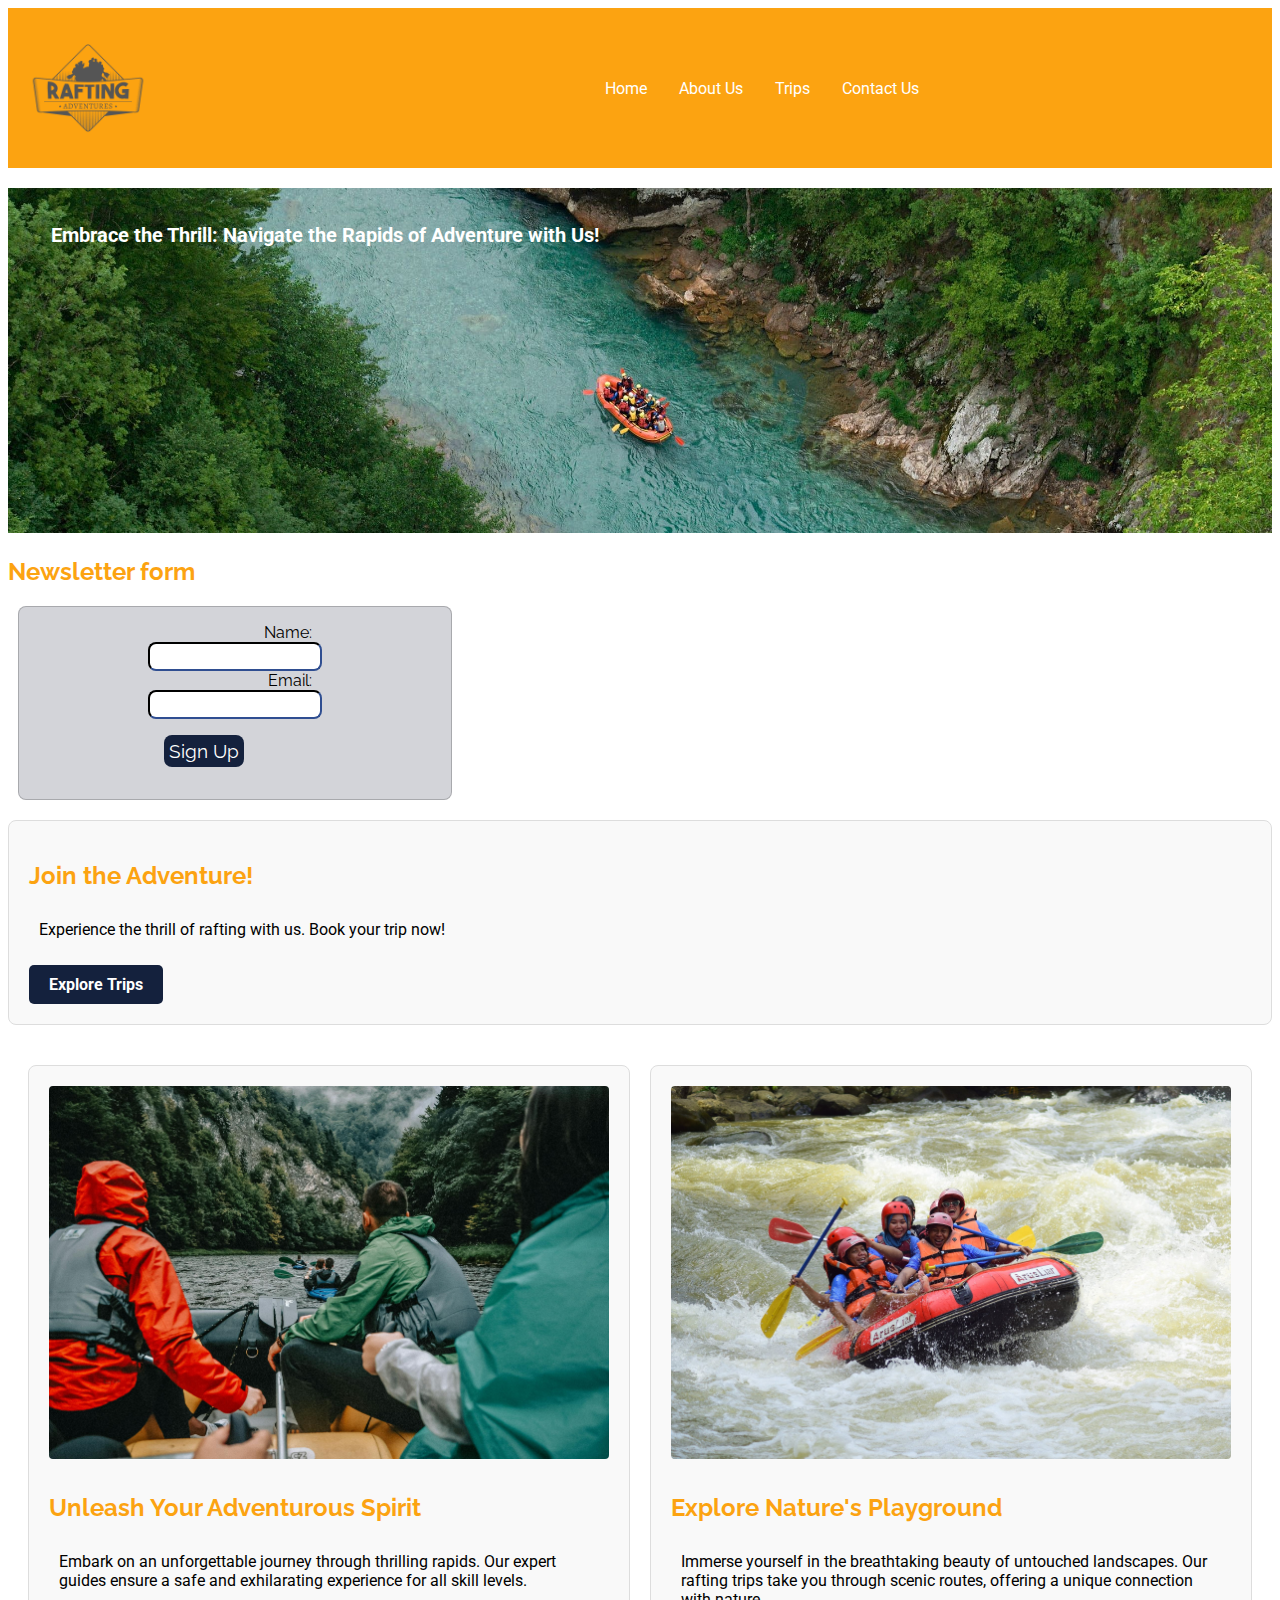
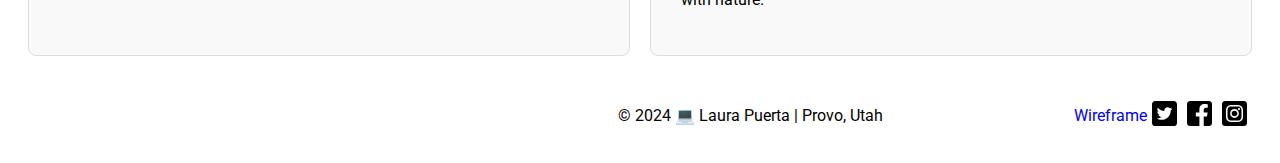
<file: wwr/index.html>
<!DOCTYPE html>
<html lang="en-US">

<head>
    <meta charset="utf-8">
    <meta name="viewport" content="width=device-width, initial-scale=1.0">
    <title>Home | WhiteWave Expeditions</title>
    <meta name="description" content="Home Page">
    <meta name="author" content="Laura Puerta">
    <link rel="stylesheet" href="styles/rafting.css">
</head>
<body>
    <header class="grid-header">
        <img src="images/rafting-logo.png" alt="Logo image">
        <nav class="navigation">
            <ul>
                <li><a href="index.html">Home</a></li>
                <li><a href="about.html">About Us</a></li>
                <li><a href="trips.html">Trips</a></li>
                <li><a href="contact.html">Contact Us</a></li>
            </ul>
        </nav>
    </header>
    <main>
        <div class="image-container">
            <img src="images/home-img.jpeg" alt="Home image">
            <div class="heading-overlay">"<p>Embrace the Thrill: Navigate the Rapids of Adventure with Us!</p></div>
        </div>
        <div>
            <h2>Newsletter form</h2>
            <section class="contact-form">
                <form>
                    <div class="form-item">
                        <label for="name">Name:</label>
                        <input type="text" id="name" name="name">
                    </div>
                    <div class="form-item">
                        <label for="email">Email:</label>
                        <input type="email" id="email" name="email">
                    </div>
                    <button type="signup" value="Signup">Sign Up</button>
                </form>
            </section>
        </div>

        <div class="grid-item">
            <h2>Join the Adventure!</h2>
            <p>Experience the thrill of rafting with us. Book your trip now!</p>
            <a href="trips.html" class="button-link">Explore Trips</a>
        </div>
        <div class="grid-container">
            <div class="grid-item">
                <img src="images/rafting-3.jpeg" alt="Rafting Adventure 1">
                <h2>Unleash Your Adventurous Spirit</h2>
                <p>Embark on an unforgettable journey through thrilling rapids. Our expert guides ensure a safe and exhilarating experience for all skill levels.</p>
            </div>
    
            <div class="grid-item">
                <img src="images/rafting-2.jpeg" alt="Rafting Adventure 2">
                <h2>Explore Nature's Playground</h2>
                <p>Immerse yourself in the breathtaking beauty of untouched landscapes. Our rafting trips take you through scenic routes, offering a unique connection with nature.</p>
            </div>
    
        </div>
    </main>
    <footer class="grid-footer">
        <p class="item1-footer">&copy; 2024 💻 Laura Puerta | Provo, Utah</p>
        <nav class="sociallinks">
            <a href="https://app.moqups.com/6rwot3J1eARPyhXY7tDn17REaSy6gff2/edit/page/ab6be62cf">Wireframe</a>
            <a href="https://www.twitter.com">
                <img src="images/twitter.svg" alt="Twitter">
            </a>
            <a href="https://www.facebook.com">
                <img src="images/facebook.svg" alt="Facebook">
            </a>
            <a href="https://www.instagram.com">
                <img src="images/instagram.svg" alt="Instagram">
            </a>
        </nav>
    </footer>
</body>
</html>
</file>
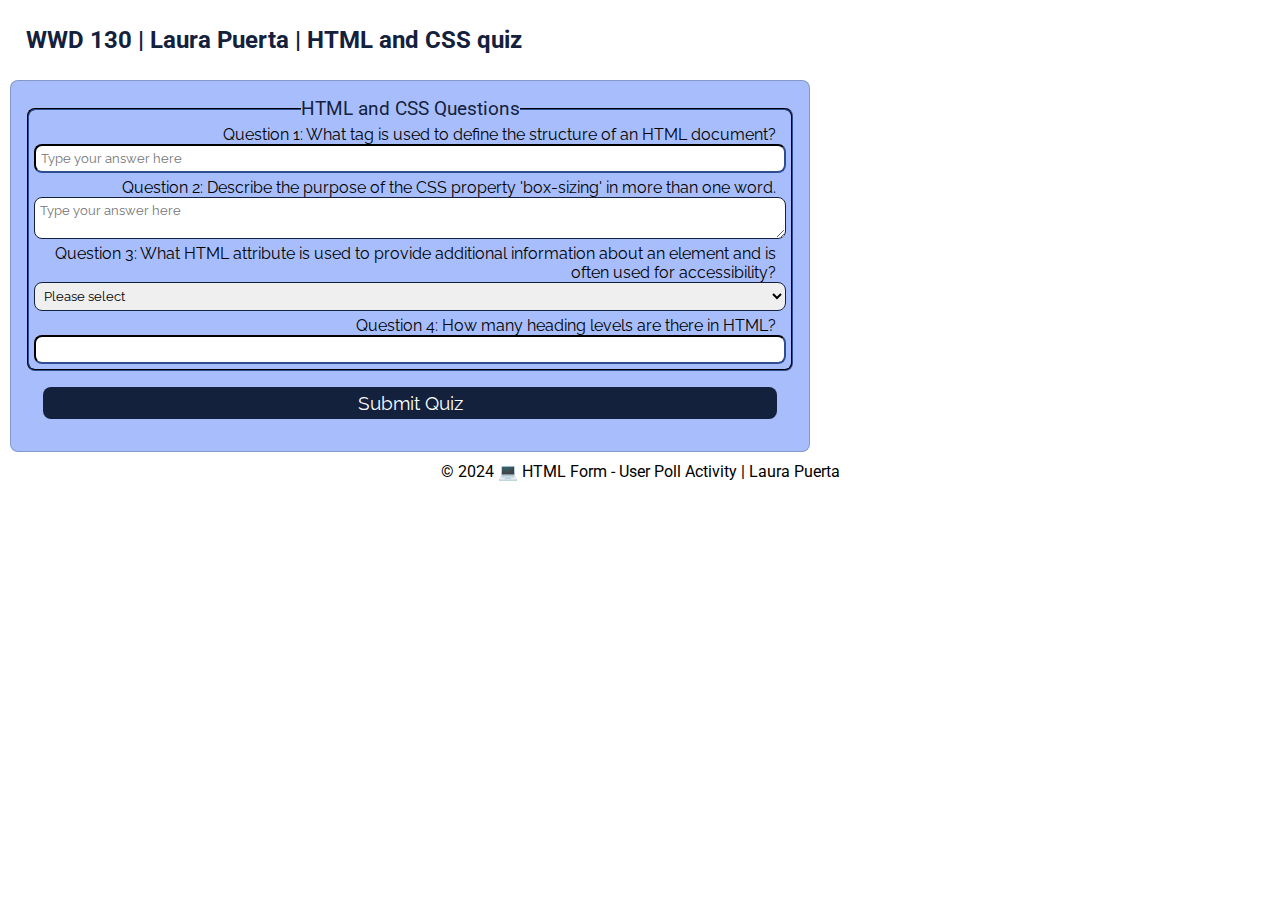
<file: quiz.html>
<!DOCTYPE html>
<html lang="en-us">
<head>
    <meta charset="utf-8">
    <meta name="viewport" content="width=device-width, initial-scale=1.0">
    <meta name="description" content="HTML and CSS quiz">
    <meta name="author" content="Laura Puerta">
    <title>WDD 130 | HTML and CSS quiz</title>
    <link rel="stylesheet" href="styles/quiz.css">
</head>
<body>
    <header>
        <h1>WWD 130 | Laura Puerta | HTML and CSS quiz</h1>
    </header>
    <main>
        <form>
            <fieldset>
                <legend>HTML and CSS Questions</legend>
                <div class="form-item">
                    <label for="q1">Question 1: What tag is used to define the structure of an HTML document?</label>
                    <input type="text" id="q1" name="q1" placeholder="Type your answer here" required>    
                </div>
                <div class="form-item">
                    <label for="q2">Question 2: Describe the purpose of the CSS property 'box-sizing' in more than one word.</label>
                    <textarea id="q2" name="q2" placeholder="Type your answer here" required></textarea>
                </div>
                <div class="form-item">
                    <label for="q3">Question 3: What HTML attribute is used to provide additional information about an element and is often used for accessibility?</label>
                    <select id="q3" name="q3">
                        <option value="" selected disabled>Please select</option>
                        <option value="option1">info</option>
                        <option value="option2">extra</option>
                        <option value="option3">alt</option>
                    </select>
                </div>
                <div class="form-item">
                    <label for="q4">Question 4: How many heading levels are there in HTML?</label>
                    <input type="number" id="q4" name="q4">
                </div>
            </fieldset>
            <button type="submit">Submit Quiz</button>
        </form>
    </main>
    <footer>
        <p>&copy; 2024 💻 HTML Form - User Poll Activity | Laura Puerta</p>
    </footer>
</body>
</html>
</file>
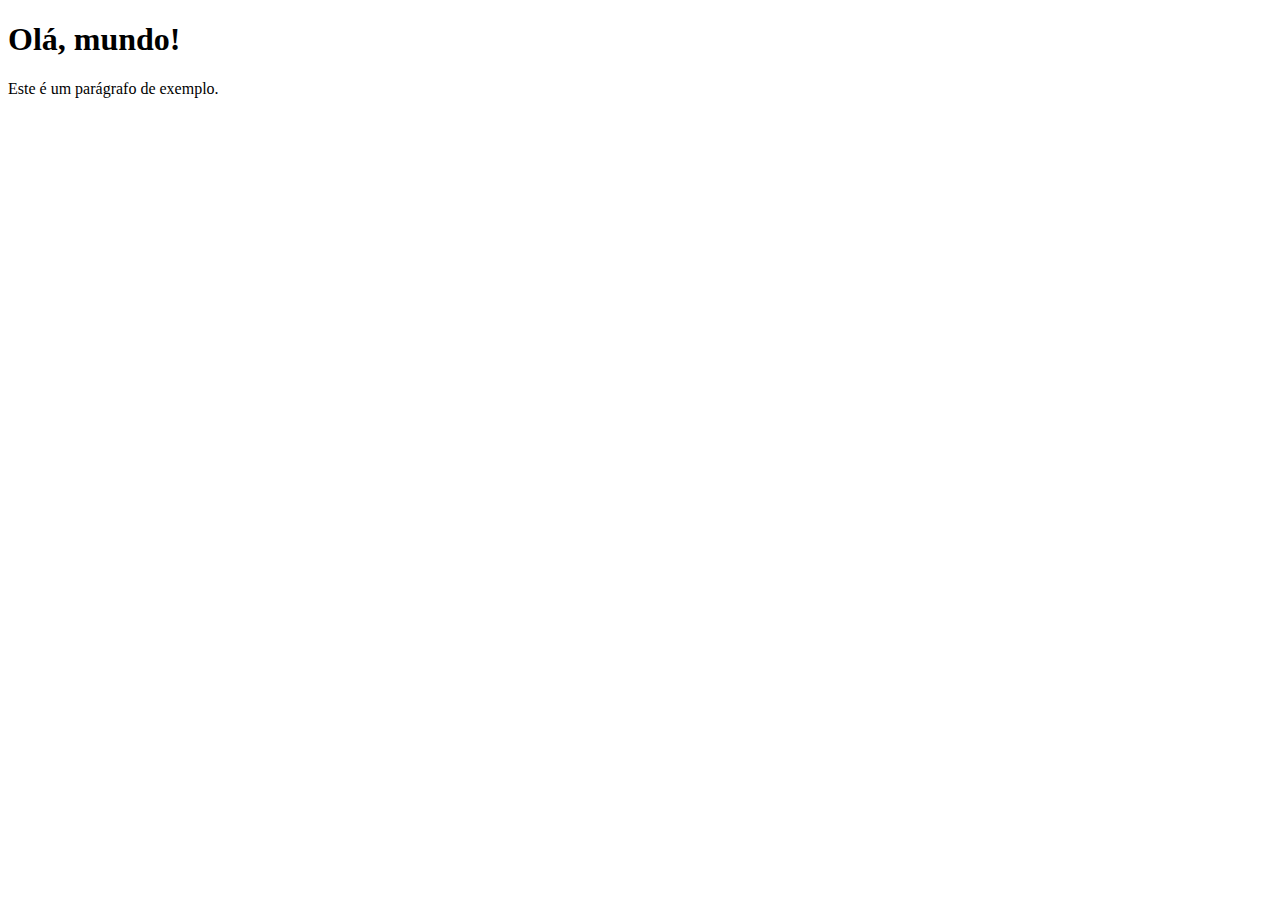
<file: week02/wireframe.html>
<!DOCTYPE html>
<html lang="en-US">
<head>
    <meta charset="utf-8">
    <meta name="viewport" content="width=device-width, initial-scale=1.0">
    <meta name="description" content="Wireframe Example Page">
    <meta name="author" content="Laura Puerta">
    <title>Wireframe - Laura Puerta</title>
</head>
<body>
    <h1>Olá, mundo!</h1>
    <p>Este é um parágrafo de exemplo.</p>
</body>
</html>
</file>
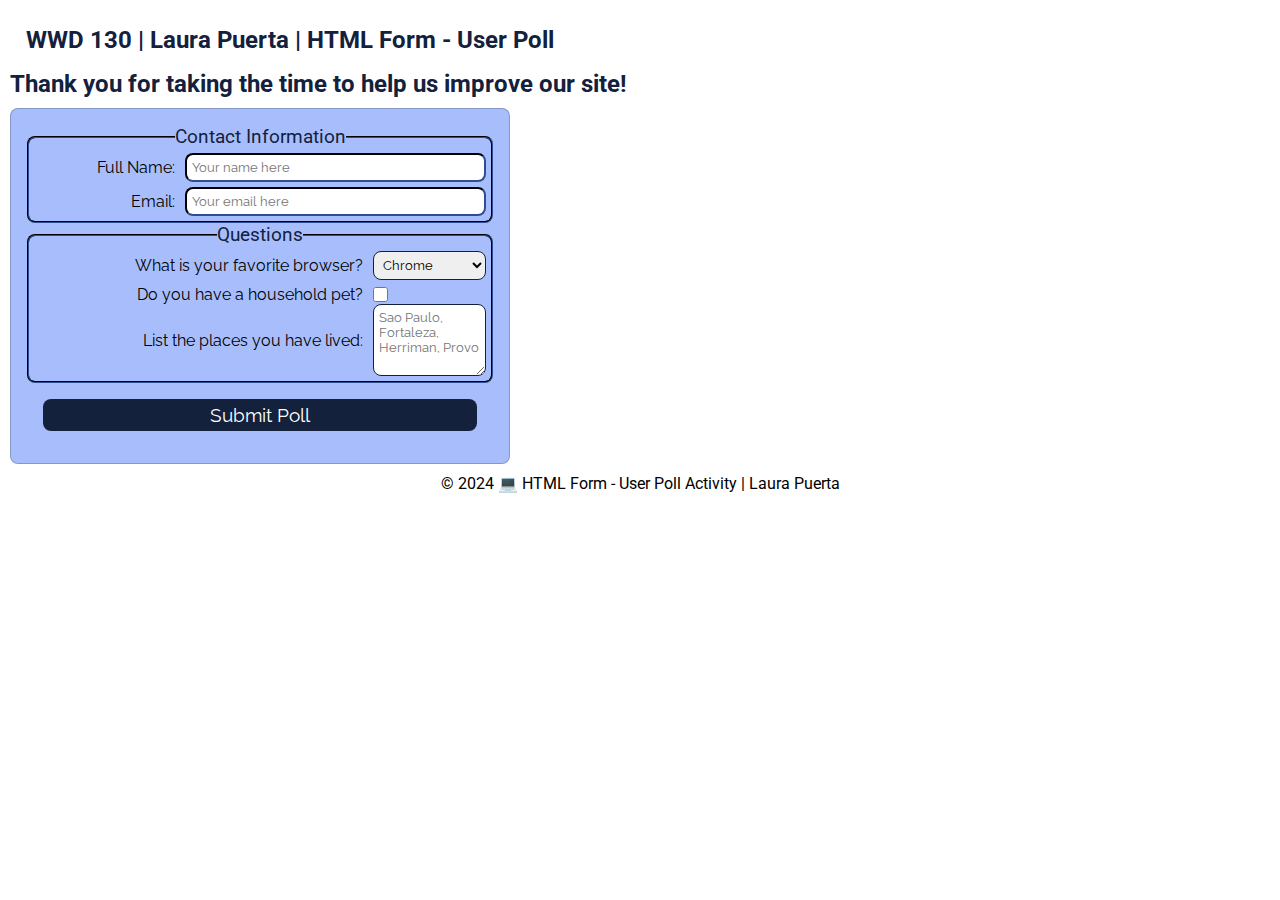
<file: week05/poll-form.html>
<!DOCTYPE html>
<html lang="en-us">
<head>
    <meta charset="utf-8">
    <meta name="viewport" content="width=device-width, initial-scale=1.0">
    <title>WDD 130 | HTML Form - User Poll</title>
    <link rel="stylesheet" href="styles/poll-form.css">
</head>
<body>
    <header>
        <h1>WWD 130 | Laura Puerta | HTML Form - User Poll</h1>
        <h2>Thank you for taking the time to help us improve our site!</h2>
    </header>
    <main>
        <form>
            <fieldset>
                <legend>Contact Information</legend>
                <div class="form-item column2">
                    <label for="fullname">Full Name:</label>
                    <input type="text" id="fullname" name="fullname" placeholder="Your name here" required>    
                </div>
                <div class="form-item column2">
                    <label for="email">Email:</label>
                    <input type="email" id="email" name="email" placeholder="Your email here" required>
                </div>
            </fieldset>
            <fieldset>
                <legend>Questions</legend>
                <div class="form-item column1">
                    <label for="browser">What is your favorite browser?</label>
                    <select id="browser" name="browser">
                        <option value="chrome">Chrome</option>
                        <option value="firefox">Firefox</option>
                        <option value="edge">Edge</option>
                    </select>
                </div>
                <div class="form-item column1">
                    <label for="pet">Do you have a household pet?</label>
                    <input type="checkbox" id="pet" name="pet">
                    <label for="feedback">List the places you have lived:</label>
                    <textarea id="feedback" name="feedback" rows="4" placeholder="Sao Paulo, Fortaleza, Herriman, Provo"></textarea>
                </div>
            </fieldset>
            <button type="submit">Submit Poll</button>
        </form>
    </main>
    <footer>
        <p>&copy; 2024 💻 HTML Form - User Poll Activity | Laura Puerta</p>
    </footer>
</body>
</html>
</file>
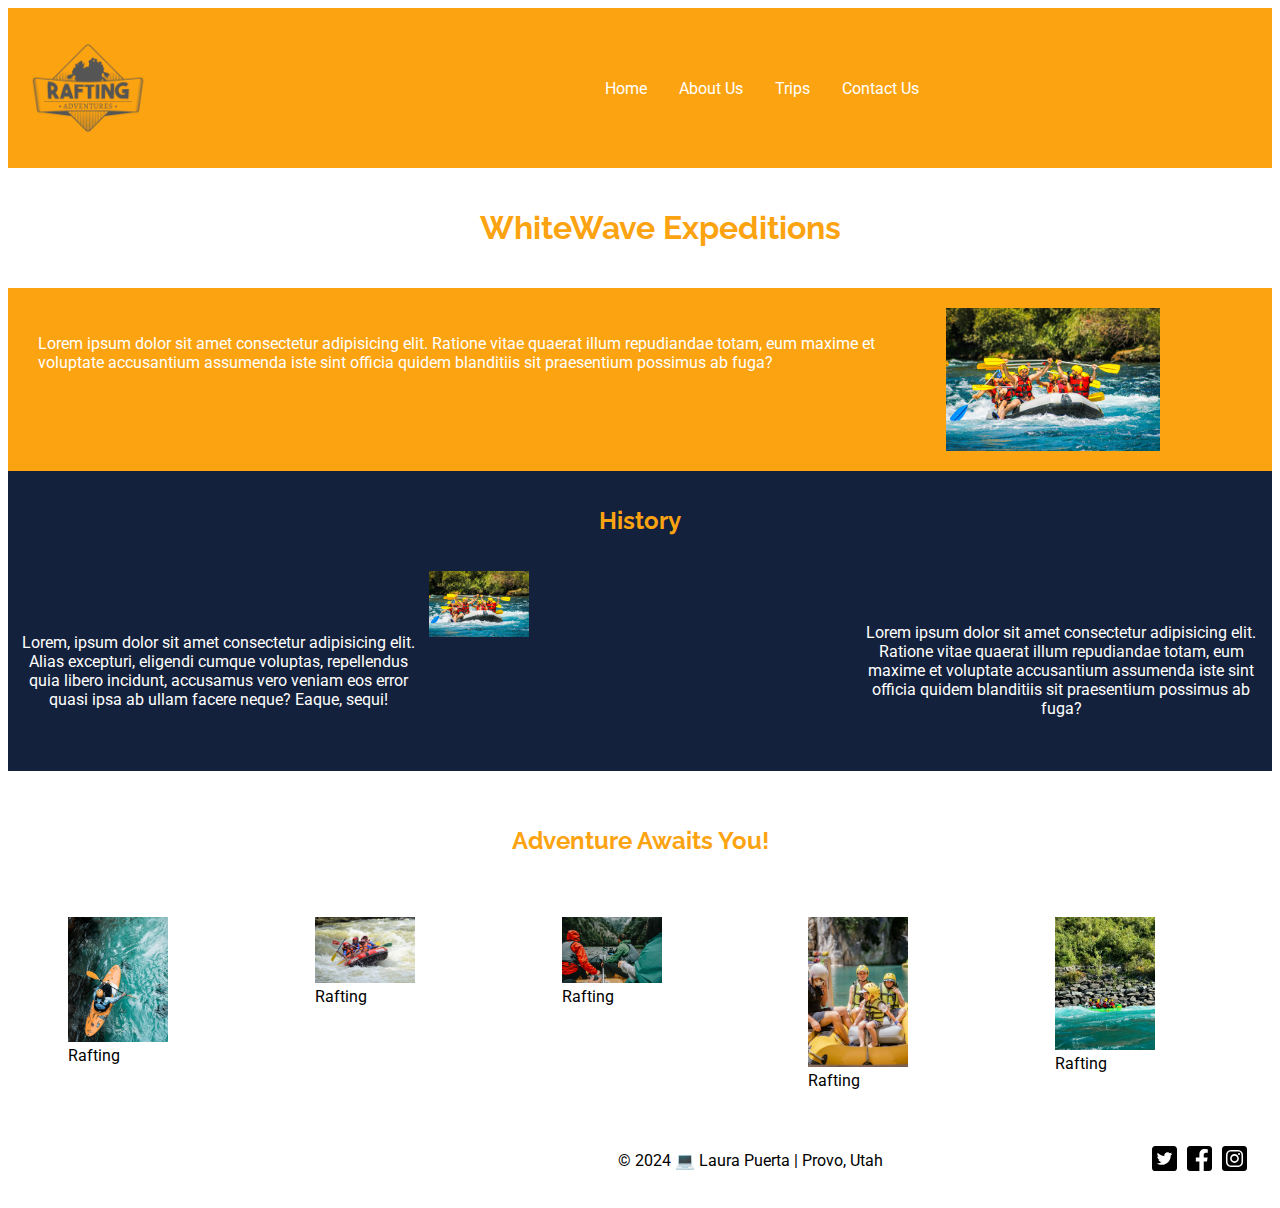
<file: wwr/about.html>
<!DOCTYPE html>
<html lang="en-US">

<head>
    <meta charset="utf-8">
    <meta name="viewport" content="width=device-width, initial-scale=1.0">
    <title>About Us | WhiteWave Expeditions</title>
    <meta name="description" content="About Us Page - more datails about the WhiteWave Expeditions Company as history and pictures.">
    <meta name="author" content="Laura Puerta">
    <link rel="stylesheet" href="styles/rafting.css">
</head>
<body>
    <header class="grid-header">
        <img src="images/rafting-logo.png" alt="Logo image">
        <nav class="navigation">
            <ul>
                <li><a href="index.html">Home</a></li>
                <li><a href="about.html">About Us</a></li>
                <li><a href="trips.html">Trips</a></li>
                <li><a href="contact.html">Contact Us</a></li>
            </ul>
        </nav>
    </header>
    <main>
        <div class="hero">
            <h1>WhiteWave Expeditions</h1>
            <article class="hero-article">
                <p>Lorem ipsum dolor sit amet consectetur adipisicing elit. Ratione vitae quaerat illum repudiandae totam, eum maxime et voluptate accusantium assumenda iste sint officia quidem blanditiis sit praesentium possimus ab fuga?</p>
                <img src="images/hero-image.jpeg" alt="Rafting image">
            </article>
        </div>
        <section class="first-section">
            <h2>History</h2>
            <p>Lorem, ipsum dolor sit amet consectetur adipisicing elit. Alias excepturi, eligendi cumque voluptas, repellendus quia libero incidunt, accusamus vero veniam eos error quasi ipsa ab ullam facere neque? Eaque, sequi!</p>
            <img src="images/hero-image.jpeg" alt="Rafting image">
            <p>Lorem ipsum dolor sit amet consectetur adipisicing elit. Ratione vitae quaerat illum repudiandae totam, eum maxime et voluptate accusantium assumenda iste sint officia quidem blanditiis sit praesentium possimus ab fuga?</p>
        </section>
        <section class="second-section">
            <h2>Adventure Awaits You!</h2>
            <figure><img src="images/rafting-1.jpeg" alt="Rafting 1"><figcaption>Rafting</figcaption></figure>
            <figure><img src="images/rafting-2.jpeg" alt="Rafting 2"><figcaption>Rafting</figcaption></figure>
            <figure><img src="images/rafting-3.jpeg" alt="Rafting 3"><figcaption>Rafting</figcaption></figure>
            <figure><img src="images/rafting-4.jpeg" alt="Rafting 4"><figcaption>Rafting</figcaption></figure>
            <figure><img src="images/rafting-5.jpeg" alt="Rafting 5"><figcaption>Rafting</figcaption></figure>
        </section>
    </main>
    <footer class="grid-footer">
        <p class="item1-footer">&copy; 2024 💻 Laura Puerta | Provo, Utah</p>
        <nav class="sociallinks">
            <a href="https://www.twitter.com">
                <img src="images/twitter.svg" alt="Twitter">
            </a>
            <a href="https://www.facebook.com">
                <img src="images/facebook.svg" alt="Facebook">
            </a>
            <a href="https://www.instagram.com">
                <img src="images/instagram.svg" alt="Instagram">
            </a>
        </nav>
    </footer>
</body>
</html>
</file>
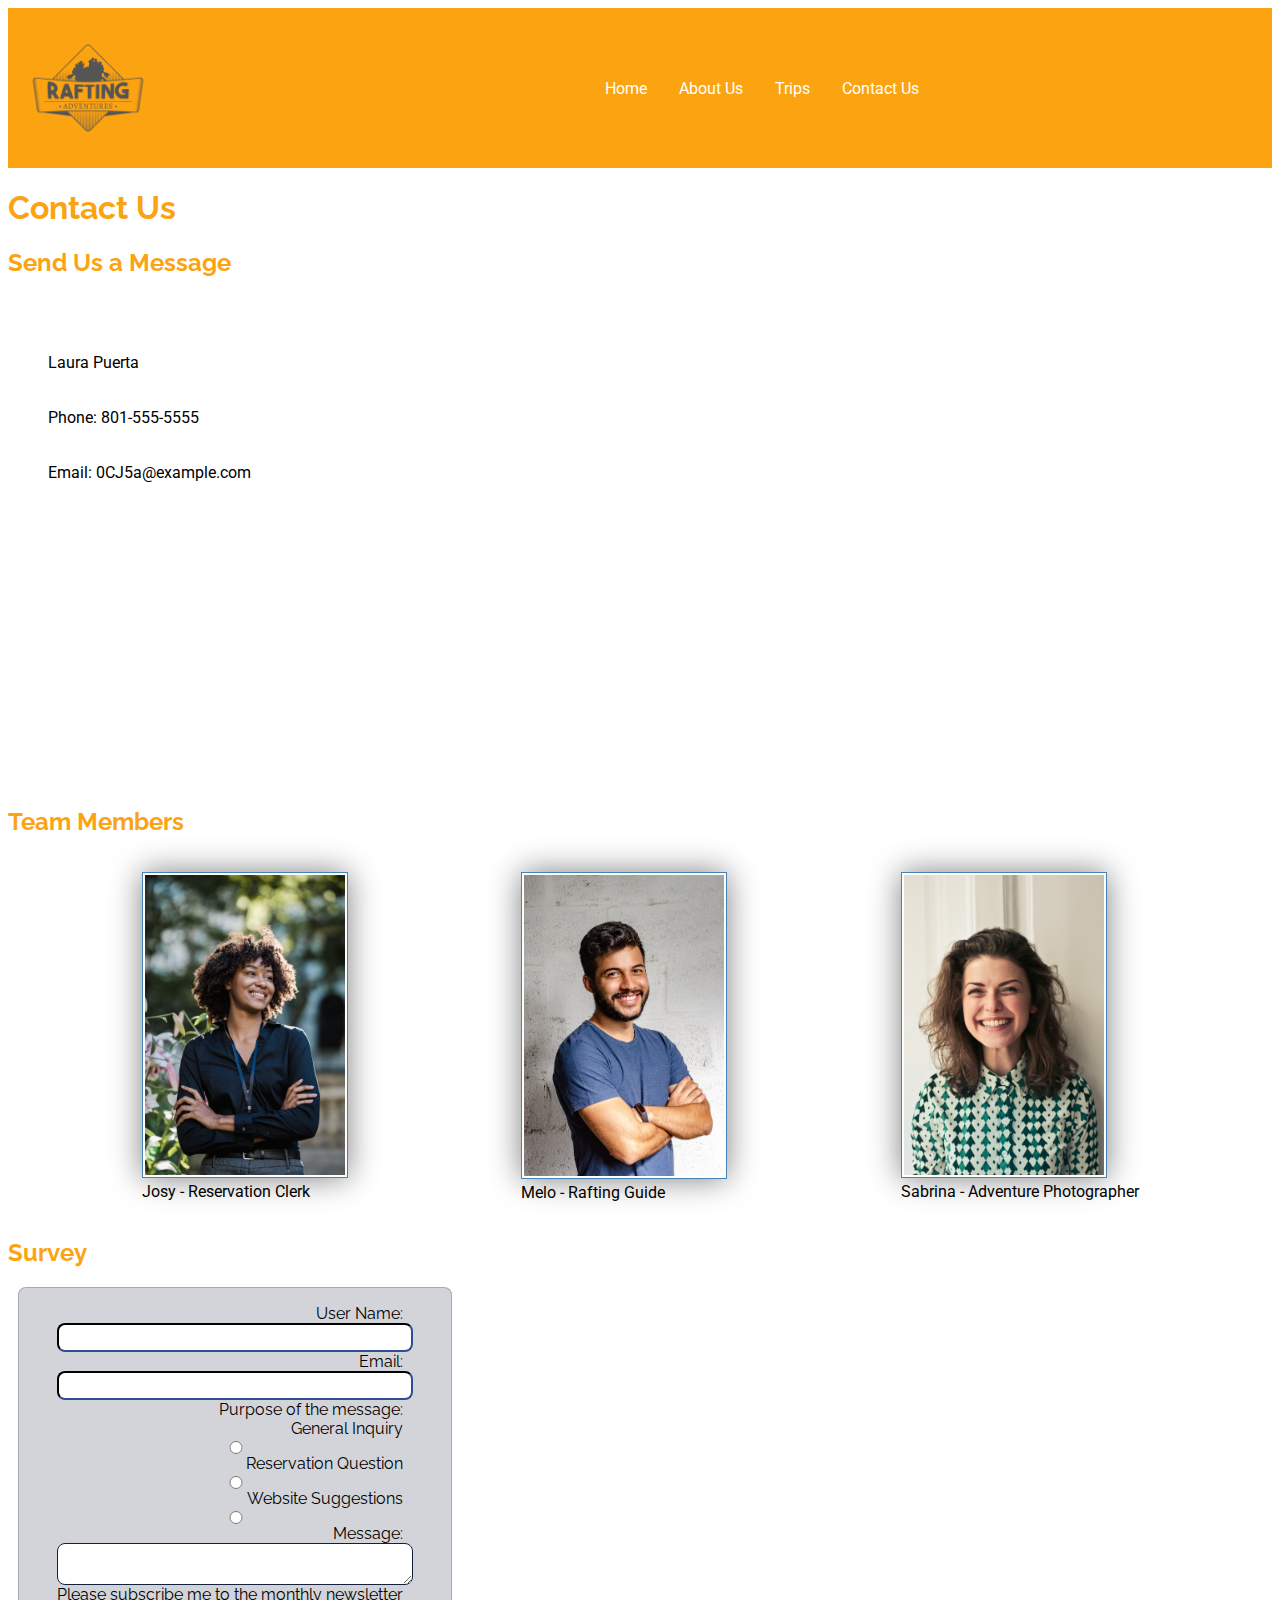
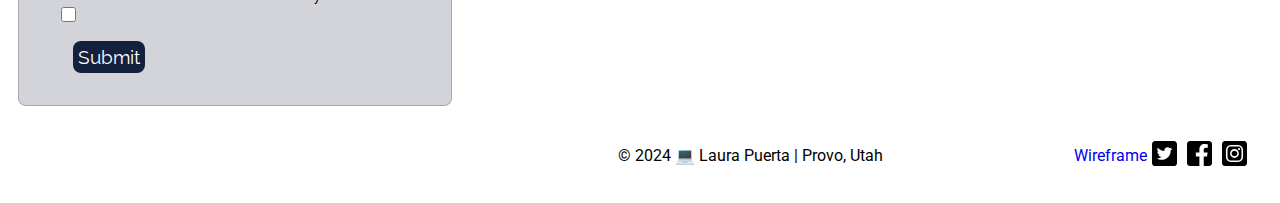
<file: wwr/contact.html>
<!DOCTYPE html>
<html lang="en-US">

<head>
    <meta charset="utf-8">
    <meta name="viewport" content="width=device-width, initial-scale=1.0">
    <title>Contact Us | WhiteWave Expeditions</title>
    <meta name="description" content="Contact Us Page">
    <meta name="author" content="Laura Puerta">
    <link rel="stylesheet" href="styles/rafting.css">
</head>
<body>
    <header class="grid-header">
        <img src="images/rafting-logo.png" alt="Logo image">
        <nav class="navigation">
            <ul>
                <li><a href="index.html">Home</a></li>
                <li><a href="about.html">About Us</a></li>
                <li><a href="trips.html">Trips</a></li>
                <li><a href="contact.html">Contact Us</a></li>
            </ul>
        </nav>
    </header>
    <main>
        <h1>Contact Us</h1>
        <h2>Send Us a Message</h2>
        <section class="contact-information">
            <div class="info">
                <p>Laura Puerta</p>
                <p>Phone: 801-555-5555</p>
                <p>Email: 0CJ5a@example.com</p>
            </div>
            <iframe src="https://www.google.com/maps/embed?pb=!1m18!1m12!1m3!1d15766.603510676416!2d-111.65780911078684!3d40.25381999062106!2m3!1f0!2f0!3f0!3m2!1i1024!2i768!4f13.1!3m3!1m2!1s0x874d909522cb134d%3A0x9c7d37589ba82b27!2sProvo%20Missionary%20Training%20Center%20(MTC)!5e0!3m2!1spt-BR!2sus!4v1707538938669!5m2!1spt-BR!2sus" width="600" height="450" allowfullscreen="" loading="lazy" referrerpolicy="no-referrer-when-downgrade"></iframe>
        </section>
        <h2>Team Members</h2>
        <section class="team-members">
            <figure><img src="images/josy.jpeg" alt="Josy" width="200"><figcaption>Josy - Reservation Clerk</figcaption></figure>
            <figure><img src="images/melo.jpeg" alt="Melo" width="200"><figcaption>Melo - Rafting Guide</figcaption></figure>
            <figure><img src="images/sabrina.jpeg" alt="Sabrina" width="200"><figcaption>Sabrina - Adventure Photographer</figcaption></figure>
        </section>
        <h2>Survey</h2>
        <section class="contact-form">
            <form>
                <div class="form-item">
                    <label for="name">User Name:</label>
                    <input type="text" id="name" name="name">
                </div>
                <div class="form-item">
                    <label for="email">Email:</label>
                    <input type="email" id="email" name="email">
                </div>
                <div class="form-item">
                    <label>Purpose of the message:</label>
                    <label for="general">General Inquiry</label>
                    <input type="radio" id="general" name="purpose">
                    <label for="reservation">Reservation Question</label>
                    <input type="radio" id="reservation" name="purpose">
                    <label for="suggestion">Website Suggestions</label>
                    <input type="radio" id="suggestion" name="purpose">
                </div>
                <div class="form-item">
                    <label for="message">Message:</label>
                    <textarea id="message" name="message"></textarea>
                </div>
                <div class="form-item">
                    <label for="subscribe">Please subscribe me to the monthly newsletter</label>
                    <input type="checkbox" id="subscribe" name="subscribe">
                </div>
                <button type="submit" value="Submit">Submit</button>
            </form>
        </section>
    </main>
    <footer class="grid-footer">
        <p class="item1-footer">&copy; 2024 💻 Laura Puerta | Provo, Utah</p>
        <nav class="sociallinks">
            <a href="https://app.moqups.com/6rwot3J1eARPyhXY7tDn17REaSy6gff2/view/page/ad64222d5">Wireframe</a>
            <a href="https://www.twitter.com">
                <img src="images/twitter.svg" alt="Twitter">
            </a>
            <a href="https://www.facebook.com">
                <img src="images/facebook.svg" alt="Facebook">
            </a>
            <a href="https://www.instagram.com">
                <img src="images/instagram.svg" alt="Instagram">
            </a>
        </nav>
    </footer>
</body>
</html>
</file>
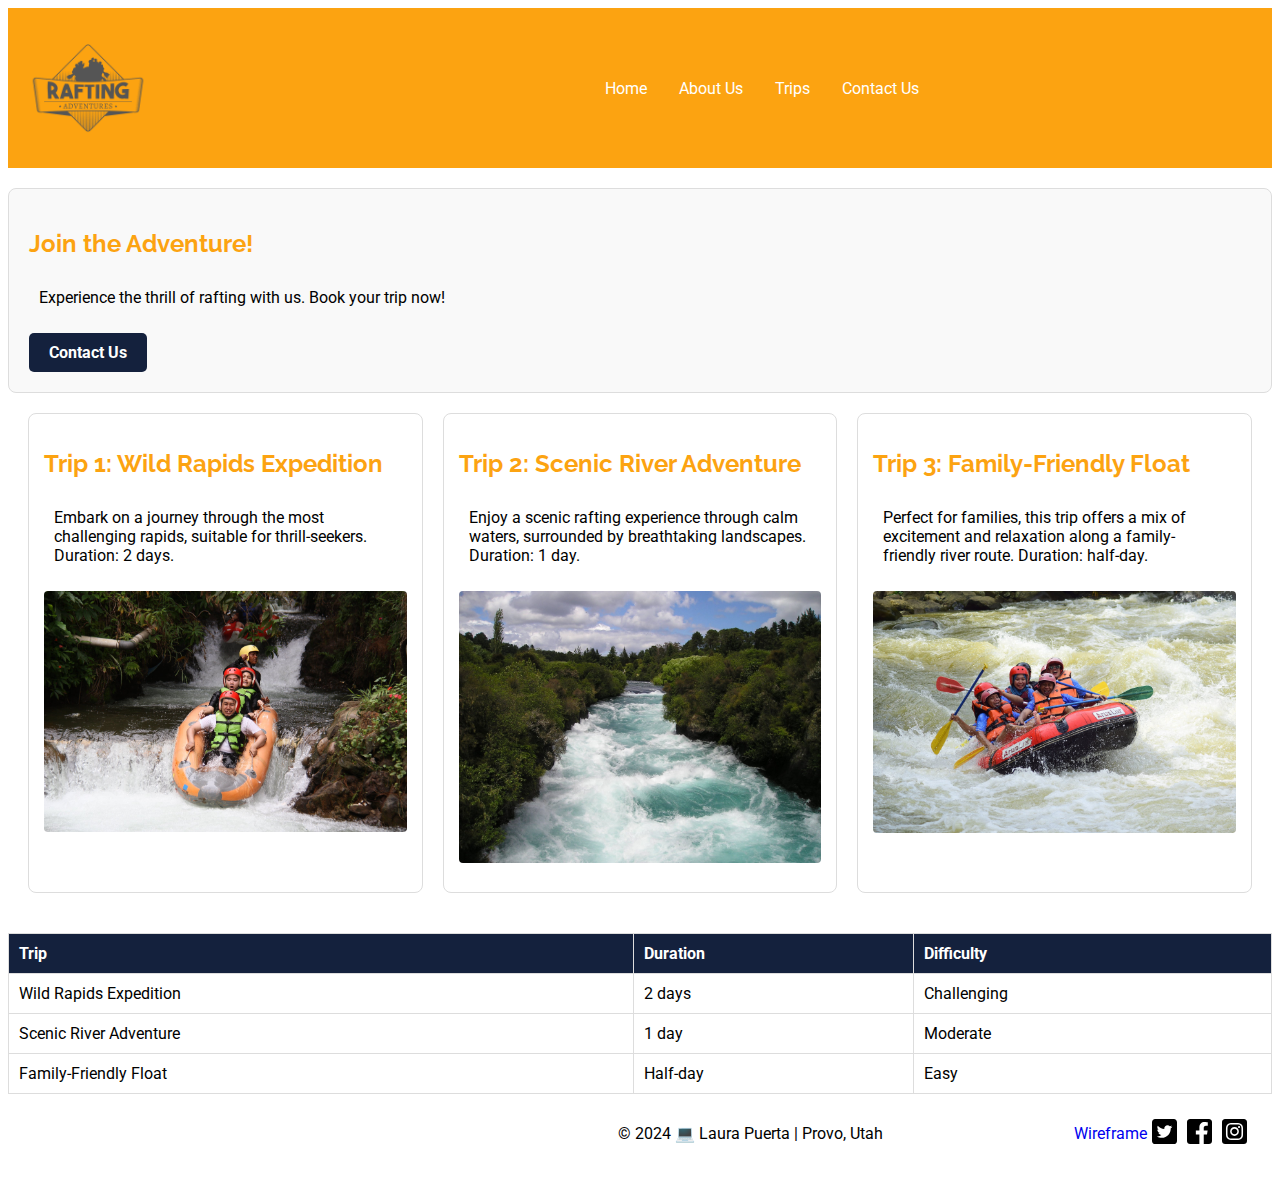
<file: wwr/trips.html>
<!DOCTYPE html>
<html lang="en-US">

<head>
    <meta charset="utf-8">
    <meta name="viewport" content="width=device-width, initial-scale=1.0">
    <title>Trips | WhiteWave Expeditions</title>
    <meta name="description" content="Trips Page">
    <meta name="author" content="Laura Puerta">
    <link rel="stylesheet" href="styles/rafting.css">
</head>
<body>
    <header class="grid-header">
        <img src="images/rafting-logo.png" alt="Logo image">
        <nav class="navigation">
            <ul>
                <li><a href="index.html">Home</a></li>
                <li><a href="about.html">About Us</a></li>
                <li><a href="trips.html">Trips</a></li>
                <li><a href="contact.html">Contact Us</a></li>
            </ul>
        </nav>
    </header>
    <main>
        <div class="grid-item">
            <h2>Join the Adventure!</h2>
            <p>Experience the thrill of rafting with us. Book your trip now!</p>
            <a href="contact.html" class="button-link">Contact Us</a>
        </div>

        <!-- Trip Descriptions -->
        <div class="grid-container-trips">
            <div class="trip">
                <h2>Trip 1: Wild Rapids Expedition</h2>
                <p>Embark on a journey through the most challenging rapids, suitable for thrill-seekers. Duration: 2 days.</p>
                <img src="images/adventure.jpeg" alt="Trip 1 Image">
            </div>

            <div class="trip">
                <h2>Trip 2: Scenic River Adventure</h2>
                <p>Enjoy a scenic rafting experience through calm waters, surrounded by breathtaking landscapes. Duration: 1 day.</p>
                <img src="images/river.jpg" alt="Trip 2 Image">
            </div>

            <div class="trip">
                <h2>Trip 3: Family-Friendly Float</h2>
                <p>Perfect for families, this trip offers a mix of excitement and relaxation along a family-friendly river route. Duration: half-day.</p>
                <img src="images/rafting-2.jpeg" alt="Trip 3 Image">
            </div>
        </div>
        <!-- Table outlining available trips -->
        <table>
            <thead>
                <tr>
                    <th>Trip</th>
                    <th>Duration</th>
                    <th>Difficulty</th>
                </tr>
            </thead>
            <tbody>
                <tr>
                    <td>Wild Rapids Expedition</td>
                    <td>2 days</td>
                    <td>Challenging</td>
                </tr>
                <tr>
                    <td>Scenic River Adventure</td>
                    <td>1 day</td>
                    <td>Moderate</td>
                </tr>
                <tr>
                    <td>Family-Friendly Float</td>
                    <td>Half-day</td>
                    <td>Easy</td>
                </tr>
            </tbody>
        </table>
    </main>
    <footer class="grid-footer">
        <p class="item1-footer">&copy; 2024 💻 Laura Puerta | Provo, Utah</p>
        <nav class="sociallinks">
            <a href="https://app.moqups.com/6rwot3J1eARPyhXY7tDn17REaSy6gff2/edit/page/a9c6b8c28">Wireframe</a>
            <a href="https://www.twitter.com">
                <img src="images/twitter.svg" alt="Twitter">
            </a>
            <a href="https://www.facebook.com">
                <img src="images/facebook.svg" alt="Facebook">
            </a>
            <a href="https://www.instagram.com">
                <img src="images/instagram.svg" alt="Instagram">
            </a>
        </nav>
    </footer>
</body>
</html>
</file>
<file: wwr/styles/rafting.css>
@import url('https://fonts.googleapis.com/css2?family=Raleway&family=Roboto&display=swap');

:root {
    --primary-color: #FCA311;
    --secondary-color: #000000;
    --accent1-color: #14213D;
    --accent2-color: #E5E5E5;

    --heading-font: 'Raleway', sans-serif;
    --paragraph-font: 'Roboto', sans-serif;

    --nav-background-color: #14213D;
    --nav-link-color: #FFFFFF;
    --nav-hover-link-color: #FFFFFF;
    --nav-hover-background-color: #FCA311;

}

body {
    font-family: var(--paragraph-font);
}

h1, h2, h3, h4, h5, h6 {
    font-family: var(--heading-font);
    color: var(--primary-color);
}

header {
    padding: 20px;
    background-color: var(--primary-color);
}

header img {
    float: left;
    margin-right: 20px;
}

header nav ul {
    list-style-type: none;
    margin: 0;
    padding: 0;
    overflow: hidden;
}

header nav li {
    float: left;
}

header nav a {
    display: block;
    color: white;
    text-align: center;
    padding: 14px 16px;
    text-decoration: none;
}

header nav a:hover {
    background-color: var(--accent1-color);
    color: var(--accent2-color);
}


p {
    padding: 10px;
}

.hero {
    position: relative;
}

.hero h1{
    top: 0;
    display: flex;
    text-align: center;
    justify-content: center;
    width: 100%;
    padding: 20px;
}

.hero-article {
    display: grid;
    grid-template-columns: 75% 25%;
    padding: 20px;
    background-color: #FCA311;
}

.hero-article p{
    color: white;
}

.hero img{
    width: 70%;
    display: flex;
    justify-content: center;
    justify-items: center;
    align-items: center;
    align-content: center;
}

.first-section {
    display: grid;
    grid-template-columns: 1fr 1fr 1fr;
    grid-template-rows: 100px 200px;
    background-color: var(--accent1-color);
    color: white;
}

.first-section p{
    display: flex;
    justify-content: center;
    align-items: center;
    text-align: center;
}

.first-section img{
    display: flex;
    align-items: center;
    justify-items: center;
    width: 100px;
}

.first-section h2{
    display: flex;
    grid-column: 1/4;
    justify-content: center;
    align-items: center;
    text-align: center;
}

.second-section {
    display: grid;
    grid-template-columns: 1fr 1fr 1fr 1fr 1fr; 
    grid-template-rows: 100px 200px;
    grid-column-gap: 10px;
    grid-row-gap: 10px;
    padding: 20px;
}

.second-section h2{
    display: flex;
    grid-column: 1/6;
    justify-content: center;
    align-items: center;
    text-align: center;
}

.second-section img{
    width: 100px;
}

/* Main content styles */
main {
    position: relative;
}

.grid-header {
    display: grid;
    grid-template-columns: 20% 80%;
}

.grid-header img{
    width: 120px;
}

.navigation {
    display: flex;
    text-align: right;
    align-items: center;
    justify-content: space-around;
    padding: 20px; 
}

.grid-footer {
    display: grid;
    grid-template-columns: 70% 30%;
}

.item1-footer {
    display: flex;
    align-items: center;
    justify-content: right;
}

.sociallinks {
    display: flex;
    text-align: right;
    align-items: center;
    justify-content: right;
    padding: 20px;;
    
}

.sociallinks img{
    width: 25px;
    margin: 5px;;
}

.sociallinks a{
    text-decoration: none;
}

iframe {
    border:0;
}


.contact-information {
    display: grid;
    grid-template-columns: 1fr 1fr;
    grid-template-rows: 1fr 1fr;
    grid-column-gap: 10px;
    grid-row-gap: 10px;
    padding: 20px;
}

.contact-information iframe{
    grid-column: 2/3;
    grid-row: 1/3;
}

.info{
    grid-column: 1/2;
    grid-row: 1/3;
    margin: 10px;;
}

.team-members {
    display: flex;
    flex-wrap: wrap;
    justify-content: space-evenly;
}

.team-members img {
    width: 200px;
    height: auto;
    border: 1px solid steelblue;
    padding: 2px;
    box-shadow: 0 0 30px gray;
}

.contact-form {
    width: 400px;    
    margin: 10px;
    padding: 1rem;
    border: 1px solid rgba(0, 0, 0,0.2);
    background-color: #D3D4D9;
    border-radius: 0.5rem;
    display: grid;
    justify-content: space-around;
    align-items: center;
}

label, input, button, select, textarea {
    font-family: 'Raleway', sans-serif;
}

label {
    text-align: right;
    padding-right: 10px;
}

input, select, textarea {
    padding: 5px;
    font-size: small;
    border-radius: 0.5rem;
    border-color: #14213D;
    box-shadow: none;
}

input[type="checkbox"] {
    width: 15px;
    height: 15px;
    vertical-align: bottom;
}

button {
    background-color: #14213D;
    color: white;
    padding: 5px;
    border-radius: 0.5rem;
    font-size: 1.2rem;
    border: none;
    margin: 1rem;
}

button:hover {
    background-color: #FCA311;
}

.form-item {
    display: grid;
    align-items: center;
    grid-template-columns: 1fr;
}

.grid-container {
    display: grid;
    grid-template-columns: repeat(2, 1fr);
    grid-gap: 20px;
    padding: 20px;
}

.grid-item {
    padding: 20px;
    border: 1px solid #ddd;
    border-radius: 8px;
    background-color: #f9f9f9;
    margin-top: 20px;
}

.grid-item img {
    max-width: 100%;
    height: auto;
    border-radius: 4px;
    margin-bottom: 10px;
}

.trip {
    border: 1px solid #ddd;
    padding: 15px;
    border-radius: 8px;
}

.trip img {
    max-width: 100%;
    height: auto;
    border-radius: 4px;
    margin-bottom: 10px;
}

.grid-container-trips {
    display: grid;
    grid-template-columns: repeat(3, 1fr);
    grid-gap: 20px;
    padding: 20px;
}

table {
    width: 100%;
    border-collapse: collapse;
    margin-top: 20px;
}

th, td {
    border: 1px solid #ddd;
    padding: 10px;
    text-align: left;
}

th {
    background-color: #14213D;
    color: white;
}

.button-link {
    display: inline-block;
    padding: 10px 20px;
    font-size: 16px;
    font-weight: bold;
    text-align: center;
    text-decoration: none;
    background-color: #14213D;
    color: #fff;
    border-radius: 5px;
    transition: background-color 0.3s ease;
}

/* Hover Effect */
.button-link:hover {
    background-color: #FCA311;
}

.image-container {
    position: relative;
    text-align: center;
    margin-top: 20px;
}

/* Styling for the Image */
.image-container img {
    max-width: 100%;
    height: auto;
}

/* Styling for the Heading Overlay */
.heading-overlay {
    position: absolute;
    top: 10%;
    right: 30%;
    transform: translate(-50%, -50%);
    color: #fff;
    font-size: 20px;
    font-weight: bold;
}
</file>
<file: styles/quiz.css>
@import url('https://fonts.googleapis.com/css2?family=Raleway&family=Roboto&display=swap');

* {
    margin: 0;
    padding: 0;
    box-sizing: border-box;
}


body {
    font-family: 'Roboto', sans-serif;
}

header {
    color: #14213D;
    margin: 10px;
}

h1 {
    text-align: left;
    font-size: 1.5rem;
    padding: 1rem;
}

form {
    width: 800px;    
    margin: 10px;
    padding: 1rem;
    border: 1px solid rgba(0, 0, 0,0.2);
    background-color: #A8BEFC;
    border-radius: 0.5rem;
    display: grid;
    justify-content: space-around;
    align-items: center;
    
}

fieldset {
    display: grid;
    grid-gap: 5px;
    border-radius: 0.5rem;
    border-color: #14213D;
    padding: 5px;
    box-shadow: none;
}

legend {
    text-align: center;
    font-size: 1.2rem;
    color: #14213D;
}

label, input, button, select, textarea {
    font-family: 'Raleway', sans-serif;
}

label {
    text-align: right;
    padding-right: 10px;
}

input, select, textarea {
    padding: 5px;
    font-size: small;
    border-radius: 0.5rem;
    border-color: #14213D;
    box-shadow: none;
}

input[type="checkbox"] {
    width: 15px;
    height: 15px;
    vertical-align: bottom;
}

button {
    background-color: #14213D;
    color: white;
    padding: 5px;
    border-radius: 0.5rem;
    font-size: 1.2rem;
    border: none;
    margin: 1rem;
}

button:hover {
    background-color: #FCA311;
}

footer {
    text-align: center;
    margin: 10px;
}

.form-item {
    display: grid;
    align-items: center;
    grid-template-columns: 1fr;
}
</file>
<file: week05/styles/poll-form.css>
@import url('https://fonts.googleapis.com/css2?family=Raleway&family=Roboto&display=swap');

* {
    margin: 0;
    padding: 0;
    box-sizing: border-box;
}


body {
    font-family: 'Roboto', sans-serif;
}

header {
    color: #14213D;
    margin: 10px;
}

h1 {
    text-align: left;
    font-size: 1.5rem;
    padding: 1rem;
}

form {
    width: 500px;    
    margin: 10px;
    padding: 1rem;
    border: 1px solid rgba(0, 0, 0,0.2);
    background-color: #A8BEFC;
    border-radius: 0.5rem;
    display: grid;
    justify-content: space-around;
    align-items: center;
    
}

fieldset {
    display: grid;
    grid-gap: 5px;
    border-radius: 0.5rem;
    border-color: #14213D;
    padding: 5px;
    box-shadow: none;
}

legend {
    text-align: center;
    font-size: 1.2rem;
    color: #14213D;
}

label, input, button, select, textarea {
    font-family: 'Raleway', sans-serif;
}

label {
    text-align: right;
    padding-right: 10px;
}

input, select, textarea {
    padding: 5px;
    font-size: small;
    border-radius: 0.5rem;
    border-color: #14213D;
    box-shadow: none;
}

input[type="checkbox"] {
    width: 15px;
    height: 15px;
    vertical-align: bottom;
}

button {
    background-color: #14213D;
    color: white;
    padding: 5px;
    border-radius: 0.5rem;
    font-size: 1.2rem;
    border: none;
    margin: 1rem;
}

button:hover {
    background-color: #FCA311;
}

footer {
    text-align: center;
    margin: 10px;
}

.form-item {
    display: grid;
    align-items: center;
}

.column1 {
    grid-template-columns: 3fr 1fr;
}

.column2 {
    grid-template-columns: 1fr 2fr;
}
</file>
